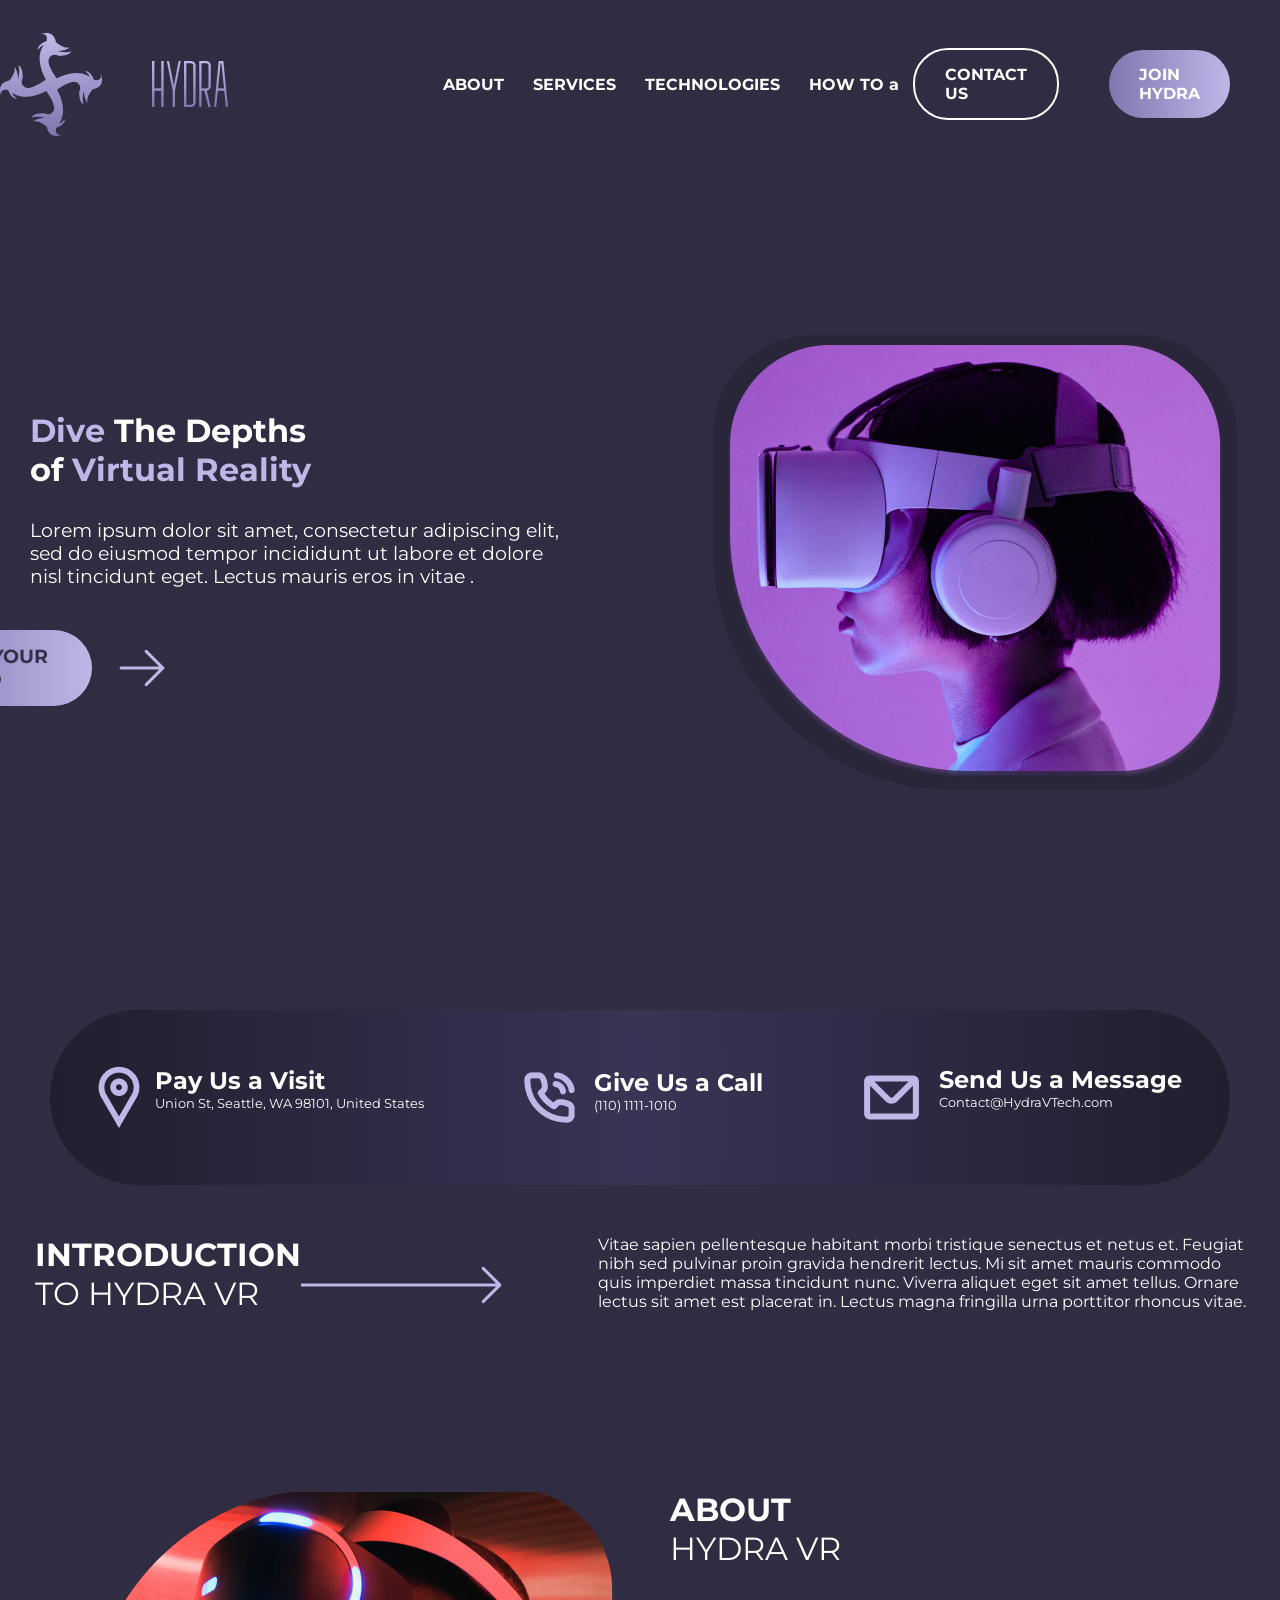
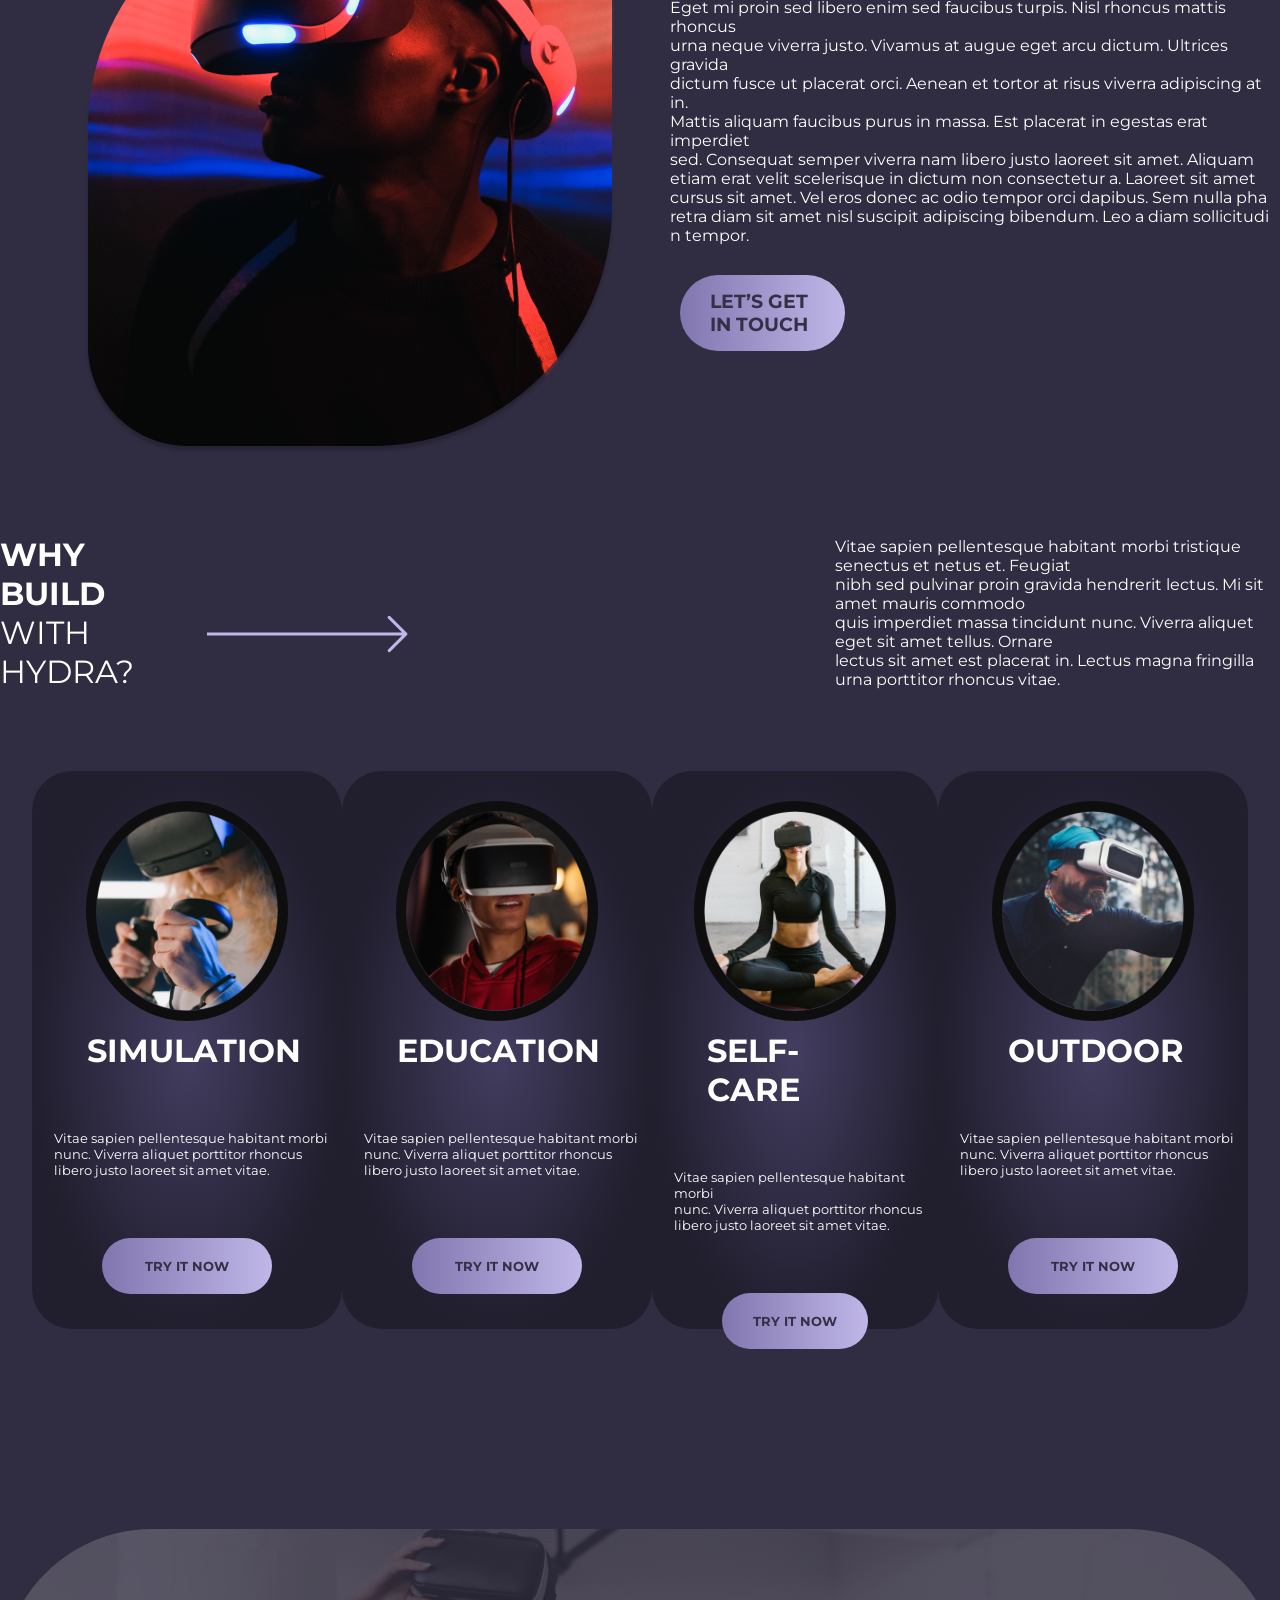
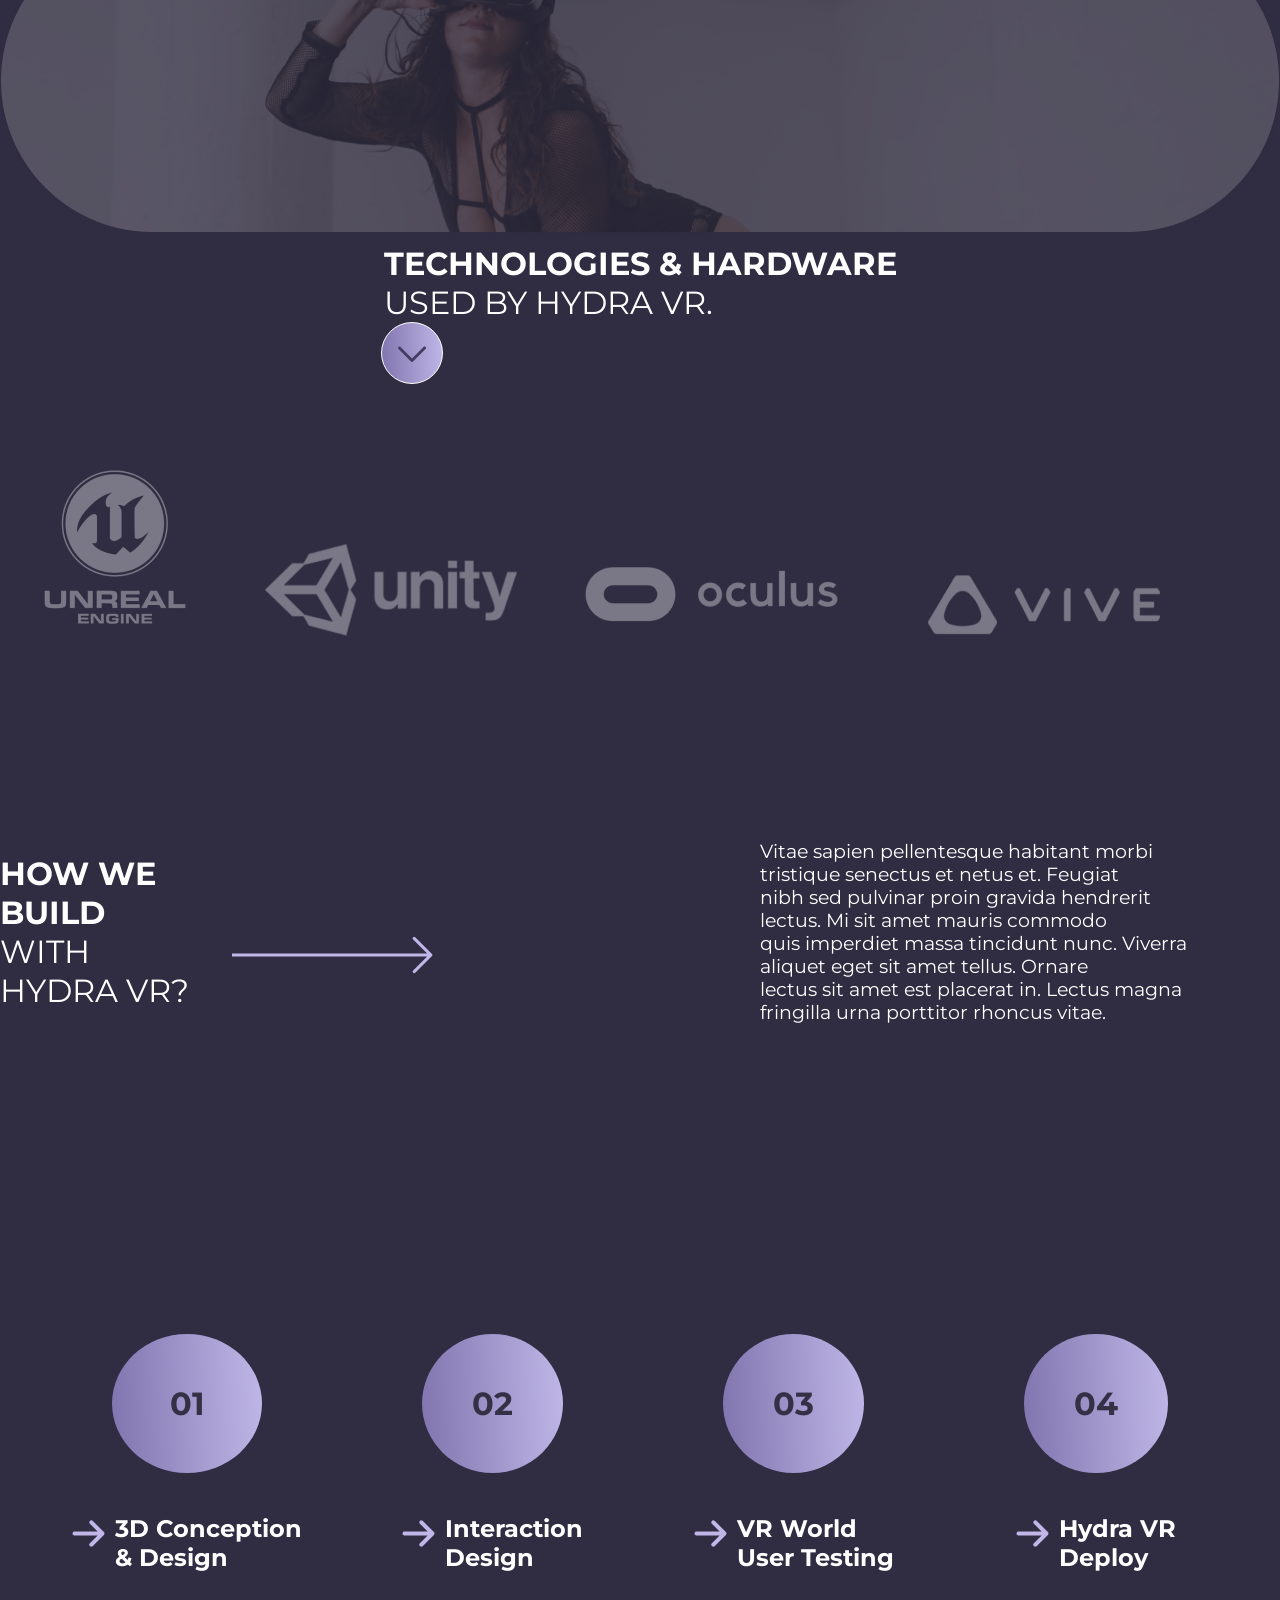
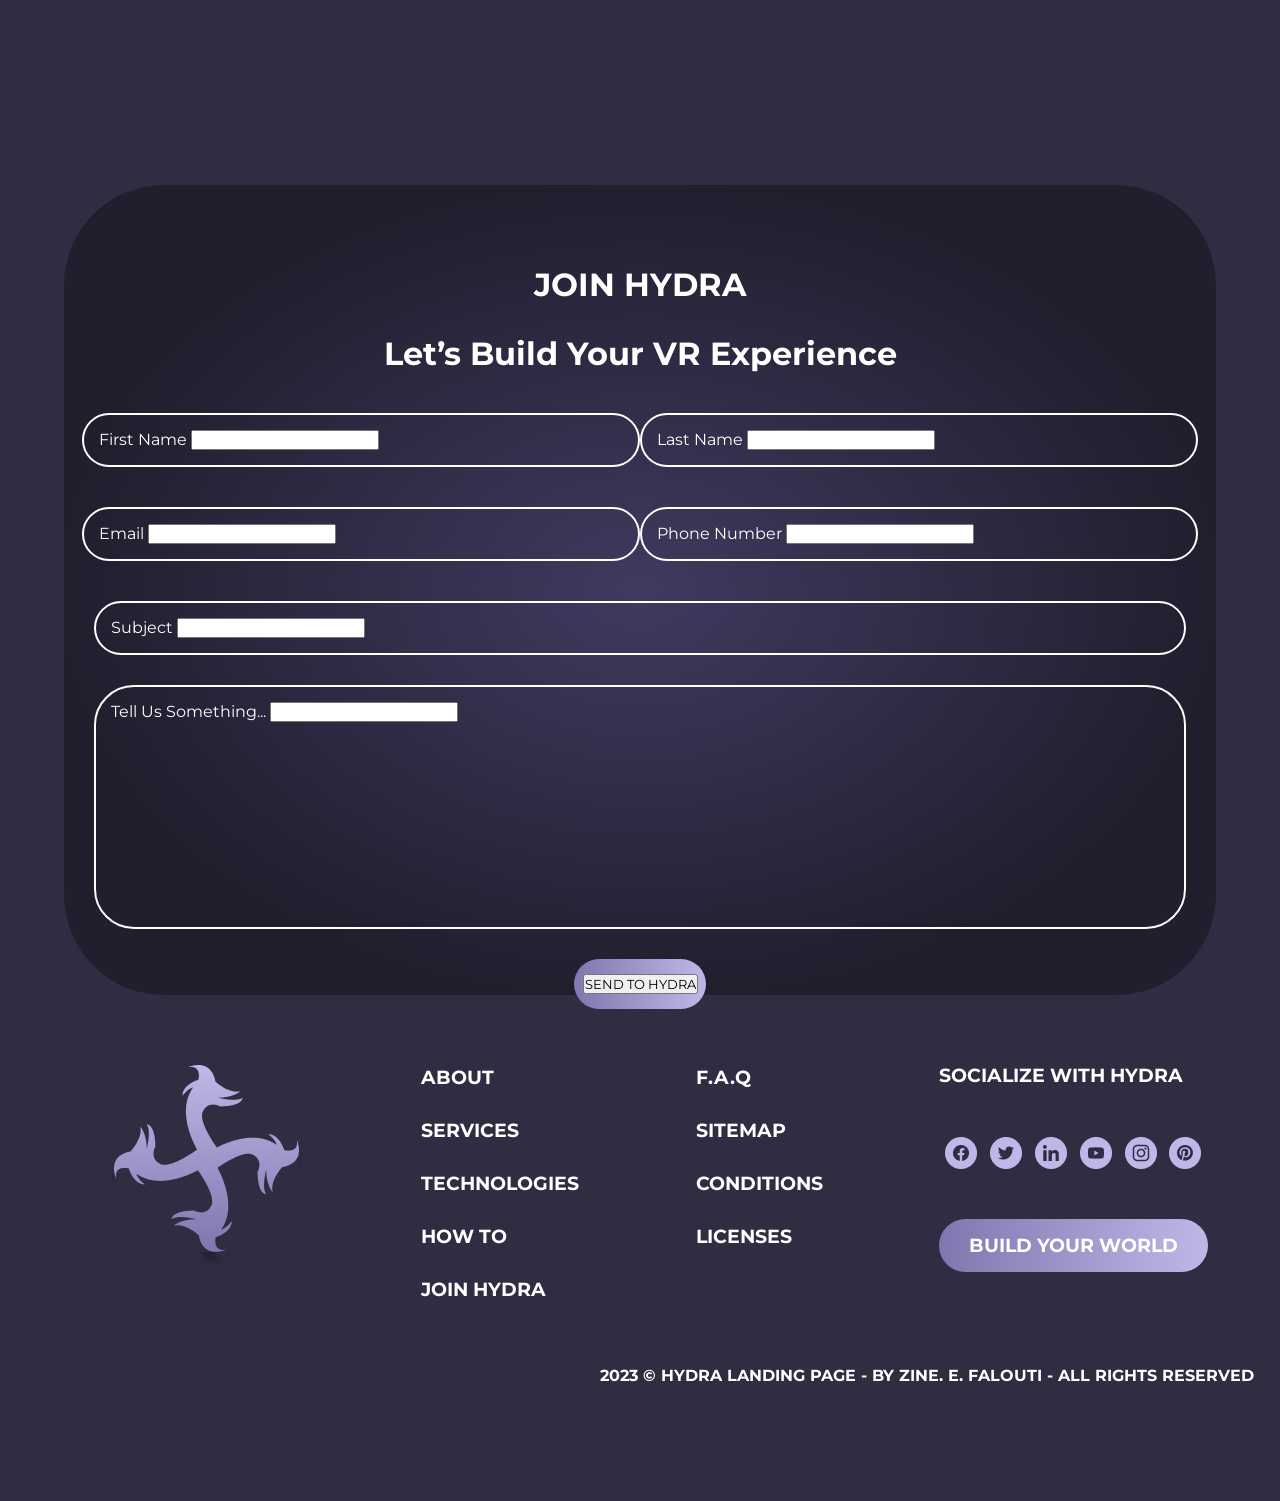
<file: index.html>
<!DOCTYPE html>
<html lang="en">
<head>
    <meta charset="UTF-8">
    <meta http-equiv="X-UA-Compatible" content="IE=edge">
    <meta name="viewport" content="width=device-width, initial-scale=1.0">
    <title>Document</title>
    <link rel="shortcut icon" href="/Midia//Vector.ico" type="image/x-icon">
    <link rel="stylesheet" href="./aaa.css">
</head>
<body>
    <div>
        <div class="div2">

            <div class="d21">
                <img src="./Midia/Vector.png" alt=" Imagem">
                <img src="./Midia/Frame (1).png" alt="Imagem">
            </div>

            <div class="d22">
            <a href="./Links/about.html"> 
                <h4 class="d221">ABOUT</h4>
            </a>
        
            <a href="./Links/services.html">
                <h4 class="d222"> SERVICES</h4>
            </a>
        
            <a href="./Links/technologies.html">
                <h4 class="d223"> TECHNOLOGIES</h4>
            </a>
            <a href="./Links/howTo.html">
                <h4 class="d224"> HOW TO a</h4>
            </a>
            </div>

            <div class="d23">
            <a href="./Links/contactUs.html">
                <h4 class="d231"> CONTACT US</h4>
            </a>
            
            <a href="./Links/joinHydra.html">
                <h4 class="d232"> JOIN HYDRA</h4>
            </a>
            </div>
        </div>
        <div class="div3">
        <div class="esquerda">
            <div class="a1">
                <h1>
                    <font color= #C0B7E8 > Dive </font> The Depths </br> of <font color= #C0B7E8 >Virtual Reality </font></h1>
            </div>
            <div class="a2">
                <h3>Lorem ipsum dolor sit amet, consectetur adipiscing elit,</br>
                sed do eiusmod tempor incididunt ut labore et dolore </br>
                nisl tincidunt eget. Lectus mauris eros in vitae . </h3>
            </div>
            <div class="a3">
                <a href="./Links/build.html">
                    <h3 class="a4"> BUILD YOUR WORLD</h3>
                </a>
                <div class="a5">
                    <img src="./Midia/arrow-small-right.png" alt="Imagem">
                </div>
            </div>
        </div>
        <div class="direita">
            <div class="img1">
                <img src="./Midia/Mask groupp.png" alt="Imagem">
            </div>
            <div class="img">
                <img src="./Midia/Rectangle 4.png" alt="Imagem">
            </div>
        </div>
        </div>
        <div class="div4">
            <div class="div41">
                    <img src="./Midia/Combined-Shape.png" alt="Imagem">
                <ul>
                    <h2> Pay Us a Visit</h2>
                    <h5> Union St, Seattle, WA 98101, United States</h5>
                </ul>
            </div>
            <div class="div42">
                <img src="./Midia/phone-call.png" alt="Imagem">
                <ul>
                    <h2>Give Us a Call</h2>
                    <h5> (110) 1111-1010</h5>
                </ul>
            </div>
            <div class="div43">
                <img src="./Midia/mail.png" alt="Imagem">
                <ul>
                    <h2> Send Us a Message</h2>
                    <h5>Contact@HydraVTech.com</h5>
                </ul>
            </div>
        </div>
    </div>

    <div class="pai">
        <div class="filho">
            <div class="filho1">
                <div class="filho12">
                    <h1> INTRODUCTION </br> <span>TO HYDRA VR</span></h1>
                </div>
                <div class="filho13">
                    <img src="./Midia/Component 1.png" alt="">
                </div>
            </div>
            <div class="filho2">
                <h4> Vitae sapien pellentesque habitant morbi tristique senectus et netus et. Feugiat </br>
                    nibh sed pulvinar proin gravida hendrerit lectus. Mi sit amet mauris commodo </br>
                    quis imperdiet massa tincidunt nunc. Viverra aliquet eget sit amet tellus. Ornare </br>
                    lectus sit amet est placerat in. Lectus magna fringilla urna porttitor rhoncus vitae.</h4>
            </div>
        </div>
        <div class="neto">
            <div class="esquerda2">
                <div class="e21">
                    <img src="./Midia/Mask group2.png" alt="">
                </div>
            </div>
            <div class="direita2">
                <div class="dire21">
                    <h1> ABOUT <span> HYDRA VR</span></h1>
                </div>
                <div class="dire22">
                    <h4> Eget mi proin sed libero enim sed faucibus turpis. Nisl rhoncus mattis rhoncus </br>
                        urna neque viverra justo. Vivamus at augue eget arcu dictum. Ultrices gravida </br>
                        dictum fusce ut placerat orci. Aenean et tortor at risus viverra adipiscing at in. </br>
                        Mattis aliquam faucibus purus in massa. Est placerat in egestas erat imperdiet </br>
                        sed. Consequat semper viverra nam libero justo laoreet sit amet. Aliquam </br>
                        etiam erat velit scelerisque in dictum non consectetur a. Laoreet sit amet </br>
                        cursus sit amet. Vel eros donec ac odio tempor orci dapibus. Sem nulla pha </br>
                        retra diam sit amet nisl suscipit adipiscing bibendum. Leo a diam sollicitudi </br>
                        n tempor.</h4>
                </div>
                <div class="dire23">
                    <a href="./Links/lets.html">
                    <h3 class="dire232"> LET’S GET IN TOUCH</h3>
                    </a>
                </div>
            </div>
        </div>
    </div>

    <div class="jose">
        <div class="maria">
            <div class="filhas">
                <div class="mc">
                    <h1> WHY BUILD </br> <span>WITH HYDRA?</span></h1>
                </div>
                <div class="me">
                    <img src="./Midia/Component 1.png" alt="">
                </div>
                <div class="ml">
                    <h4> Vitae sapien pellentesque habitant morbi tristique senectus et netus et. Feugiat </br>
                        nibh sed pulvinar proin gravida hendrerit lectus. Mi sit amet mauris commodo </br>
                        quis imperdiet massa tincidunt nunc. Viverra aliquet eget sit amet tellus. Ornare </br>
                        lectus sit amet est placerat in. Lectus magna fringilla urna porttitor rhoncus vitae.</h4>
                </div>
            </div>
        </div>
        <div class="joao">
            <div class="filhos">
                <div class="jf">
                    <div class="jfi">
                        <div class="jf1">
                            <img src="./Midia/Mask group3.png" alt="">
                        </div>
                    </div>
                    <div class="jf2">
                        <h1>SIMULATION</h1>
                    </div>
                    <div class="jf3">
                        <h5>Vitae sapien pellentesque habitant morbi</br>
                            nunc. Viverra aliquet  porttitor rhoncus </br>
                            libero justo laoreet sit amet vitae.</h5>
                    </div>
                    <div class="jf4">
                        <h5>TRY IT NOW</h5>
                    </div>
                </div>
                <div class="jm">
                    <div class="jmi">
                        <div class="jm1">
                            <img src="./Midia/Mask group4.png" alt="">
                        </div>
                    </div>
                    <div class="jm2">
                        <h1>EDUCATION</h1>
                    </div>
                    <div class="jm3">
                        <h5>Vitae sapien pellentesque habitant morbi</br>
                            nunc. Viverra aliquet  porttitor rhoncus </br>
                            libero justo laoreet sit amet vitae.</h5>
                    </div>
                    <div class="jf4">
                        <h5>TRY IT NOW</h5>
                    </div>
                </div>
                <div class="jp">
                    <div class="jpi">
                        <div class="jp1">
                            <img src="./Midia/Mask group5.png">
                        </div>
                    </div>
                    <div class="jp2">
                        <h1>SELF-CARE</h1>
                    </div>
                    <div class="jp3">
                        <h5>Vitae sapien pellentesque habitant morbi</br>
                            nunc. Viverra aliquet  porttitor rhoncus </br>
                            libero justo laoreet sit amet vitae.</h5>
                    </div>
                    <div class="jf4">
                        <h5>TRY IT NOW</h5>
                    </div>
                </div>
                <div class="jb">
                    <div class="jbi">
                        <div class="jb1">
                            <img src="./Midia/Mask group6.png" alt="">
                        </div>
                    </div>
                    <div class="jb2">
                        <h1>OUTDOOR</h1>
                    </div>
                    <div class="jb3">
                        <h5>Vitae sapien pellentesque habitant morbi</br>
                            nunc. Viverra aliquet  porttitor rhoncus </br>
                            libero justo laoreet sit amet vitae.</h5>
                    </div>
                    <div class="jf4">
                        <h5>TRY IT NOW</h5>
                    </div>
                </div>    
            </div>
    </div>

    <div class="padrinho">
        <div class="madrinha">
            <div class="afilhados">
                <img src="./Midia/Mask group7.png" alt="">
                <div class="gui">
                    <h1>TECHNOLOGIES & HARDWARE </br> <span> USED BY HYDRA VR.</span></h1>
                </div>
                <div class="tupa">
                    <img src="./Midia/chevron-small-down.png" alt="">
                </div>
            <div class="meninas">
                <div class="pandora">
                    <img src="./Midia/Hydra-Tech1 1.png" alt="">

                </div>
                <div class="liz">
                    <img src="./Midia/Hydra-Tech3 1.png" alt="">
                </div>
                <div class="laura">
                    <img src="./Midia/Hydra-Tech2 1.png" alt="">
                </div>
                <div class="nut">
                    <img src="./Midia/Hydra-Tech4 1.png" alt="">
                </div>
            </div>
        </div>      
    </div>

    <div class="familia">
        <div class="pais">
            <div class="tios">
                <h1>HOW WE BUILD </br> <span> WITH HYDRA VR?</span></h1>
                <div class="tessio">
                    <img src="./Midia/Component 1.png" alt="">
                </div>
                <div class="natinho">
                    <h3>Vitae sapien pellentesque habitant morbi tristique senectus et netus et. Feugiat </br>
                        nibh sed pulvinar proin gravida hendrerit lectus. Mi sit amet mauris commodo </br>
                        quis imperdiet massa tincidunt nunc. Viverra aliquet eget sit amet tellus. Ornare </br>
                        lectus sit amet est placerat in. Lectus magna fringilla urna porttitor rhoncus vitae.</h3>
                </div>
            </div>
        </div>
            <div class="primos">
                <div class="tias">
                    <div class="teca">
                        <div class="isaura">
                            <h1>01</h1>
                        </div>
                        <div class="manu">
                            <img src="./Midia/shape.png" alt="">
                            <h2>3D Conception</br>
                            & Design</h2>
                        </div>
                    </div>
                    <div class="teca">
                        <div class="isaura">
                            <h1>02</h1>
                        </div>
                        <div class="nane">
                            <img src="./Midia/shape.png" alt="">
                            <h2>Interaction</br>
                                Design</h2>
                        </div>
                    </div>
                    <div class="teca">
                        <div class="isaura">
                            <h1>03</h1>
                        </div>
                        <div class="cris">
                            <img src="./Midia/shape.png" alt="">
                                <h2>VR World</br>
                                    User Testing</h2>
                        </div>
                    </div>
                    <div class="teca">
                        <div class="isaura">
                            <h1>04</h1>
                        </div>
                        <div class="jaque">
                                <img src="./Midia/shape.png" alt="">
                                <h2>Hydra VR</br>
                                    Deploy</h2>
                        </div>
                    </div>
                </div>
        </div>
    </div>

    <div class="animais">
        <div class="cachorro">
            <div class="gato">
                <h1> JOIN HYDRA</h1>
            </div>
            <div class="rato">
                <h1>Let’s Build Your VR Experience</h1>
            </div>
        <div class="onca">
            <div class="leao">
                <!-- <h5>First Name</h5> -->
                <label for="name">First Name</label>
                <input type="text" id="name">
            </div>
            <div class="ppg">
                <!-- <h6>Last Name</h6> -->
                <label for="name">Last Name</label>
                <input type="text" id="name">
            </div>
        </div>
        <div class="vaca">
            <div class="boi">
                <!-- <h6>Email</h6> -->
                <label for="name">Email</label>
                <input type="text" id="email">
            </div>
            <div class="touro">
                <!-- <h6>Phone Number</h6> -->
                <label for="Number">Phone Number</label>
                <input type="text" id="number">
            </div>
        </div>
        <div class="galinha">
            <div class="galo">
                <!-- <h6>Subject</h6> -->
                <label for="text"> Subject</label>
                <input type="text">
            </div>
        </div>
        <div class="cavalo">
            <div class="egua">
                <!-- <h6>Tell Us Something...</h6> -->
                <label for="text">Tell Us Something...</label>
                <input type="text" name="" id="">
            </div>
        </div>
        <div class="urso">
            <div class="polar">
                <!-- <h6>SEND TO HYDRA</h6> -->
                <input type="submit" name="ok" value="SEND TO HYDRA">
            </div>
        </div>
        </div>
    </div>

    <div class="flor">
        <div class="tulipa">
            <div class="girassol">
                <img src="./Midia/girassol.png" alt="">
            </div>
            <div class="margarida">
                <a href="margarida.html">
                    <h3 class="marg1">ABOUT </h3>
                </a>

                <a href="calendula.html">
                    <h3 class="marg1">SERVICES</h3>
                </a>
                    
                <a href="acacia.html">
                    <h3 class="marg1">TECHNOLOGIES</h3>
                </a>
                    
                <a href="howToo.html">
                    <h3 class="marg1">HOW TO</h3>
                </a>

                <a href="aconito.html">
                    <h3 class="marg1">JOIN HYDRA</h3>
                </a>      
            </div>
            <div class="cacto">
                <a href="faq.html">
                    <h3 class="marg1">F.A.Q</h3>
                </a>

                <a href="sitemap.html">
                    <h3 class="marg1">SITEMAP</h3>
                </a>
                    
                <a href="conditions.html">
                    <h3 class="marg1">CONDITIONS</h3>
                </a>
                    
                <a href="licenses.html">
                    <h3 class="marg1">LICENSES</h3>
                </a>
            </div>
            <div class="rosa">
                <h3>SOCIALIZE WITH HYDRA</h3>
                <div class="lirio">
                    <img src="./Midia/facebook.png" alt="">
                    <img src="./Midia/twitter.png" alt="">
                    <img src="./Midia/linkedin.png" alt="">
                    <img src="./Midia/youtube.png" alt="">
                    <img src="./Midia/instagram.png" alt="">
                    <img src="./Midia/pinterest.png" alt="">
                </div>
                <div class="alfazema">
                    <a href="buildd.html">
                        <h3>BUILD YOUR WORLD</h3>
                    </a>
                </div>
                
            </div>
        </div>
         <div class="lotus">
             <h4>2023 © HYDRA LANDING PAGE - BY ZINE. E. FALOUTI - ALL RIGHTS RESERVED </h4>
        </div>
    </div>
</body> 
</html>
</file>
<file: aaa.css>
@import url('https://fonts.googleapis.com/css2?family=Montserrat:wght@300;400;700&display=swap');
* {
    margin: 0;
    padding: 0;
    text-decoration: none;
    list-style: none;
    font-family: 'Montserrat', sans-serif;
}

body {
    background-color: #302C42;
}

.div {
    width: 500px;
    height: 500px;
}
.div2 {
    width: 100%;
    height: 100%;
    /* background-color: #302C42; */
    display:flex;
    justify-content:space-around;
    align-items: center;
    color: #FFFFFF;
    font-family: 'Montserrat', sans-serif;

}


.d21 {
    margin-right: 200px;
    display: flex;
    align-items: center;
}

.d21 img:nth-last-child(2) {
    margin-right: 50px;
}

.d22 {
    width: 50%;
    display:flex;
    justify-content:space-around;
    align-items: center;
}

.d221:hover {
    color: #211E2E;
}

.d222:hover {
    color: #211E2E;
}

.d223:hover {
    color: #211E2E;
}

.d224:hover {
    color: #211E2E;
}

.d23 {
    display: flex;
    justify-content: space-around;
    align-items: center;
}

.d231{
    border: solid 2px #FFFFFF;
    border-radius: 35px;
    padding: 15px 30px;
}

.d231:hover {
    background-color: #C0B7E8;
    border-radius: 40px;
    border: solid 2px #302C42;
    color: #302C42;
}

.d232 {
    padding: 15px 30px;
    margin: 50px;
    background: linear-gradient(90deg, #8176AF 0%, #C0B7E8 100%);
    border-radius: 35px;
}

.d232:hover {
    /* border: solid 2px #302C42; */
    color: #302C42;
}

.c2 {
    border-radius: 35px;
    padding: 15px 30px;
    background: linear-gradient(90deg, #8176AF 0%, #C0B7E8 100%);
    color: #343045;
}

.div2 a {
    color:#FFFFFF;
}

.div3 {
    color: #FFFFFF;
    height: 88vh;
    display: flex;
}

.esquerda {
    /* border: solid 1px blue; */
    width: 50%;
    display: flex;
    flex-direction: column;
    /* align-items: center; */
    justify-content: center;
    padding-left: 30px;
}

.direita {
    /* border: solid 1px orange; */
    width: 50%;
    display: flex;
    justify-content: center;
    align-items: center;
}

.img1 {
    position: absolute;
}
.img{
    position: static;
} 

.a1 {
    font-family: 'Montserrat', sans-serif;
    margin-bottom: 30px;
}

.a2 h3 {
    margin-bottom: 30px;
    font-weight: 400;
}

.a3{
    
    display: flex;
    justify-content: center;
    align-items: center;
    margin-right: 600px;
}

.a4{
    border-radius: 40px;
    padding: 15px ;
    width: 12vw;
    background: linear-gradient(90deg, #8176AF 0%, #C0B7E8 100%);
    color: #343045;
}

.a4:hover {
    border-radius: 40px;
    border: solid 2px #211E2E;
    color: #FFFFFF;
}

.a5 {
    display: flex;
}

.div4{
    display: flex;
    justify-content: space-around;
    padding: 55px 0px;
    align-items: center;
    border-radius: 90px;
    background: radial-gradient(50% 2900.76% at 50% 53.89%, rgba(58, 52, 86, 0.95) 0%, #211E2E 100%);
    margin: 50px 50px;
    color: #FFFFFF;
}

.div41 {
    display: flex;
    font-family: 'Montserrat', sans-serif;
}

.div41 img {
    margin-right: 15px;
}

.div41 h5{
    font-weight: 400;
}

.div42 {
    display: flex;
}

.div42 img {
    margin-right: 15px;
}

.div42 h5{
    font-weight: 400;
}

.div43 {
    display: flex;
}

.div43 img {
    margin-right: 15px;
}

.div43 h5{
    font-weight: 400;
}

.pai {
    height: 100vh;
}

.filho {
    display: flex;
    justify-content: space-around;
    color: #FFFFFF;
}

.filho1 {
    display: flex;
}
.filho1 h1 span {
    font-weight: 400;
}

.filho2 h4 {
    font-weight: 400;
}

.neto {
    color: #FFFFFF;
    height: 88vh;
    display: flex;
}
.esquerda2 {
    width: 50%;
    display: flex;
    justify-content: center;
    padding-left: 30px;
    /* border: solid 1px green; */
}

.e21 img {
    margin: 150px;
}

.direita2 {
    width: 50%;
    display: flex;
    flex-direction: column;
    justify-content: center;
    /* align-items: center; */
    /* border: solid 1px red; */

}

.dire21 span {
    font-weight: 400;
    display: flex;
    flex-direction: column;
}

.dire22 h4 {
    font-weight: 400;
    margin-top: 30px;
}

.dire23 {
    margin-top: 30px;
    border-radius: 35px;
    padding: 15px 30px;
    background: linear-gradient(90deg, #8176AF 0%, #C0B7E8 100%);
    border-radius: 40px;
    margin: 30px 34vw;
    display: flex;
    margin-left: 10px;
    color: #302C42;
}

.dire23 h3 {
    color: #343045;
}

.dire23 a :hover {
    color: #FFFFFF;
}

.jose {
    height: 100vh;
}
.maria {
    display: flex;
    color: #FFFFFF;
    justify-content: space-around;
    align-items: center;
}

.filhas {
    display: flex;
    align-items: center;
    justify-content: space-around;
    /* margin-right: 55vw; */
}

.mc {
    display: flex;
    flex-direction: column;
}

.mc span{
    font-weight: 400;
}

.me img {
    margin-top: 5vh;
    margin-left: 20px;
}

.ml h4 {
    padding-left: 400px;
    font-weight: 400;
}

.joao {
    color: #FFFFFF;
    height: 558.1px;
    display: flex;
    justify-content:space-around ;
    margin-top: 80px;
    /* border: solid 1px red; */
}

.filhos {
    display: flex;
    justify-content: space-around;
    
    width: 95%;
}

.jf {
    width: 310px;
    height: 558.1px;
    /* border: solid 1px blue; */
    border-radius:40px ;
    
    background: radial-gradient(50% 50% at 50% 50%, #433D60 0%, #211E2E 100%);
}

.jf1 {
    display: flex;
    justify-content: center;
}

.jfi img {
    border: solid 10px #0E0E0E;
    border-radius: 50%;
    height: 200px;
    margin-top: 30px;
}

.jf2 {
    margin: 10px 55px;
}

.jf3 h5 {
    font-weight: 400;
    margin: 60px 10px;
    padding-left: 12px;
}

.jf4 {
    padding: 20px 10px;
    margin: 70px;
    background: linear-gradient(90deg, #8176AF 0%, #C0B7E8 100%);
    border-radius: 40px;
    display: flex;
    justify-content: center;
    margin-top: 50px;
    color: #343045;
}

.jf4:hover {
    border-radius: 40px;
    border: solid 2px #302C42;
    color: #FFFFFF;
}

.jm {
    width: 310px;
    height: 558.1px; 
    border-radius:40px ;
    background: radial-gradient(50% 50% at 50% 50%, #433D60 0%, #211E2E 100%);
}

.jm1 {
    display: flex;
    justify-content: center;
}

.jmi img {
    height: 200px;
    border-radius: 50%;
    margin-top: 30px;
    border: solid 10px #0E0E0E;
}
.jm2 {
    margin: 10px 55px;
}

.jm3 h5 {
    font-weight: 400;
    margin: 60px 10px;
    padding-left: 12px;
}


.jp {
    width: 310px;
    height: 558.1px;
    /* border: solid 1px blue; */
    border-radius:40px ;
    background: radial-gradient(50% 50% at 50% 50%, #433D60 0%, #211E2E 100%);
}

/* .jpi {
    border: solid 1px pink;
    display: flex;
    justify-content: center;
} */

.jp1 {
    display: flex;
    justify-content: center;
}

.jpi img {
    display: flex;
    justify-content: center;
    height: 200px;
    margin-top: 30px;
    border: solid 10px #0E0E0E;
    border-radius: 50%;
} 
.jp2 {
    margin: 10px 55px;
}

.jp3 h5 {
    font-weight: 400;
    margin: 60px 10px;
    padding-left: 12px;
}

.jb {
    width: 310px;
    height: 558.1px;
    /* border: solid 1px blue; */
    border-radius:40px ;
    background: radial-gradient(50% 50% at 50% 50%, #433D60 0%, #211E2E 100%);
}

.jb1 {
    display: flex;
    justify-content: center;
}

.jbi img {
    border: solid 10px #0E0E0E;
    border-radius: 50%;
    height: 200px;
    margin-top: 30px;
}
.jb2 {
    margin: 10px 70px;
}

.jb3 h5 {
    font-weight: 400;
    margin: 60px 10px;
    padding-left: 12px;
}

.padrinho {
    height: 100vh;
    width: 100vw;
    
}

.madrinha {
    display:flex;
    justify-content: center;
    align-items: center;
    margin-top: 200px;
    color: #FFFFFF;
}

/* .afilhados img:hover{
    border: solid 1px#302C42;
} */

.gui {
    display: flex;
    justify-content: center;
}

.gui span {
    font-weight: 400;
}

.tupa img {
    display: flex;
    justify-content: center;
    border: solid 1px #FFFFFF;
    border-radius: 50%;
    background: linear-gradient(267.61deg, #C0B7E8 -0.6%, #8176AF 98.31%);
    margin-left: 30vw;
}


.meninas {
    display: flex;
    justify-content: space-around;
    width: 95%;
    margin-top: 80px;
}

.familia {
    height: 100vh;
    width: 100vw;
}

.pais {
    display: flex;
    justify-content: space-around;
    align-items: center;
    margin-top: 90px;
    color: #FFFFFF;
}

.tios {
    display: flex;
    align-items: center;
    margin-right: 5vw;
} 

.tios span {
    font-weight: 400;
}

.tessio img {
    margin-top: 50px;
    margin-left: 30px;
}

.natinho h3 {
    font-weight: 400;
    margin-left: 300px;
}

.primos {
    display: flex;
    justify-content: center;
    align-items: center;
}
.tias {
    display: flex;
    justify-content: space-around;
    align-items: center;
    width: 95%;
    margin-top: 30vh;
    /* border: solid 1px purple; */
    color: #FFFFFF;
}


.isaura {
    /* border: solid 1px blue; */
    padding: 40px 40px;
    /* border-radius: 50%;
    border: solid 1px #0D0D0D;
    background: #0D0D0D; */
}

.isaura h1 {
    
    border-radius: 50%;
    background: linear-gradient(267.61deg, #C0B7E8 -0.6%, #8176AF 98.31%);
    padding: 50px 50px;
    color: #343045;
    display: flex;
    justify-content: center;
    align-items: center;
}

.isaura:hover {
    border: solid 1px #211E2E;
    border-radius: 50%;
    background: #211E2E;
    
}
.manu {
    display: flex;
    margin-top: 1px;
    /* border: solid 1px blue; */
    justify-content: center;
    align-items: center;
}

.manu img {
    margin-right: 10px;
    margin-bottom: 20px;
}

.cris {
    display: flex;
    margin-top: 1px;
    justify-content: center;
    align-items: center;
}

.cris img {
    margin-right: 10px;
    margin-bottom: 20px;
}


.jaque {
    display: flex;
    margin-top: 1px;
    justify-content: center;
    align-items: center;
}

.jaque img {
    margin-right: 10px;
    margin-bottom: 20px;
}

.nane {
    display: flex;
    margin-top: 1px;
    /* border: solid 1px blue; */
    justify-content: center;
    align-items: center;
}

.nane img {
    margin-right: 10px;
    margin-bottom: 20px;
}

.animais {
    width: 100vw;
    height: 100vh;
    /* border: solid 1px #FFFFFF; */
    display: flex;
    justify-content: center;
    align-items: center;

}

.cachorro {

    border-radius: 100px;
    width: 90vw;
    height: 90vh;
    background: radial-gradient(50% 50% at 50% 50%, #403A5F 0%, #211E2E 100%);
    color: #FFFFFF;
}

.gato {
    display: flex;
    justify-content: center;
    margin-top: 80px;
}

.rato {
    display: flex;
    justify-content: center;
    margin-top: 30px;
    font-weight: 300;
}

.onca {
    display: flex;
    justify-content: center;
}

.leao {
    border-radius: 40px;
    padding: 15px;
    border: solid 2px #FFFFFF;
    width: 524px;
    height: 20px;
    margin-top: 40px;
}

.ppg {
    border-radius: 40px;
    padding: 15px ;
    border: solid 2px #FFFFFF;
    width: 524px;
    height: 20px;
    margin-top: 40px;
}

.vaca {
    display: flex;
    justify-content: center;
    align-items: center;
}
.boi {
    border-radius: 40px;
    padding: 15px ;
    border: solid 2px #FFFFFF;
    width: 524px;
    height: 20px;
    margin-top: 40px;
}
 
.touro {
    border-radius: 40px;
    padding: 15px ;
    border: solid 2px #FFFFFF;
    width: 524px;
    height: 20px;
    margin-top: 40px;
}

.galinha {
    display: flex;
    justify-content: center;
}
.galo {
    border-radius: 40px;
    padding: 15px ;
    border: solid 2px #FFFFFF;
    width: 1058px;
    margin-top: 40px; 
}

.cavalo {
    display: flex;
    justify-content: center;
    align-items: center;
}

.egua {
    border-radius: 40px;
    padding: 15px ;
    border: solid 2px #FFFFFF;
    width: 1058px;
    height: 210px;
    margin-bottom: 30px;
    margin-top: 30px;
}

.urso {
    display: flex;
    justify-content: center;
    align-items: center;
    margin-bottom: 50px;
}

.polar {
    border-radius: 40px;
    background:linear-gradient(90deg, #8176AF 0%, #C0B7E8 100%);
    padding: 15px ;
    width: 8vw;
    display: flex;
    justify-content: center;
    color: #343045;
    margin-bottom: 50px;
}

.polar:hover {
    color: #FFFFFF;
    border: solid 1px #302C42;
}
.flor {
    width: 20vw;
    height: 20vh;
}
.tulipa {
    width: 95vw;
    height: 20vw;
    margin-left: 50px;

    display: flex;
    justify-content: space-around;
    align-items: center;
}

.margarida a {
    display: flex;
    flex-direction: column;
    justify-content: space-around;
    margin-top: 30px;
    color: #FFFFFF;
}

.cacto {
    margin-bottom: 52px;
}
.cacto a {
    display: flex;
    flex-direction: column;
    justify-content: space-around;
    margin-top: 30px;
    color: #FFFFFF;
}

.rosa {
    display: flex;
    justify-content: space-around;
    color: #FFFFFF;
    flex-direction: column;

}

.lirio {
    display: flex;
    flex-direction: row;
    justify-content: space-around;
    margin-top: 50px;
}

.alfazema {
    border-radius: 40px;
    background: linear-gradient(90deg, #8176AF 0%, #C0B7E8 100%);
    padding: 15px 30px;
    margin-top: 50px;
}

.alfazema h3{
    color:#FFFFFF ;
}

.alfazema:hover a h3 {
    color: #302C42;
}

.lotus {
    height: 15vh;

}
.lotus h4 {
    color: #FFFFFF;
    width: 700px;
    margin-left: 600px;
    margin-top: 70px;
}

.marg1:hover {
    color: #211E2E;
}
</file>
